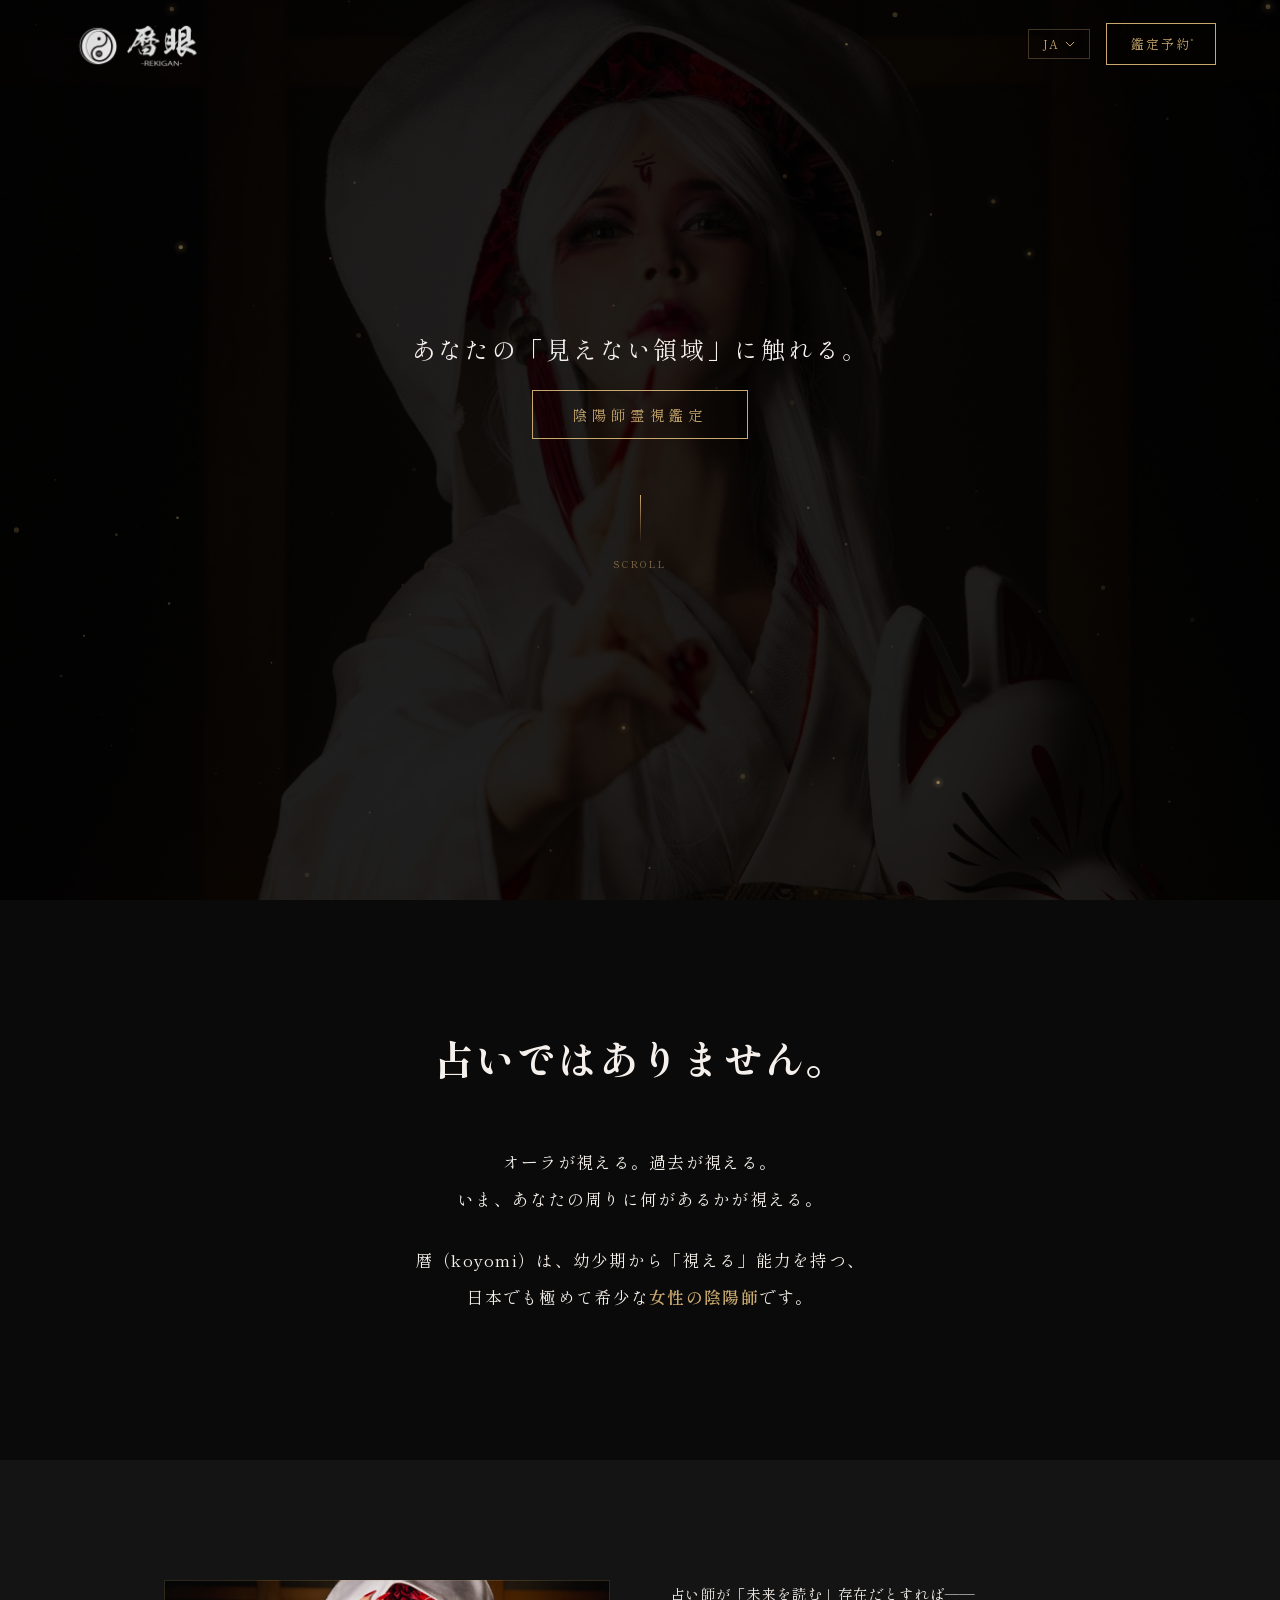
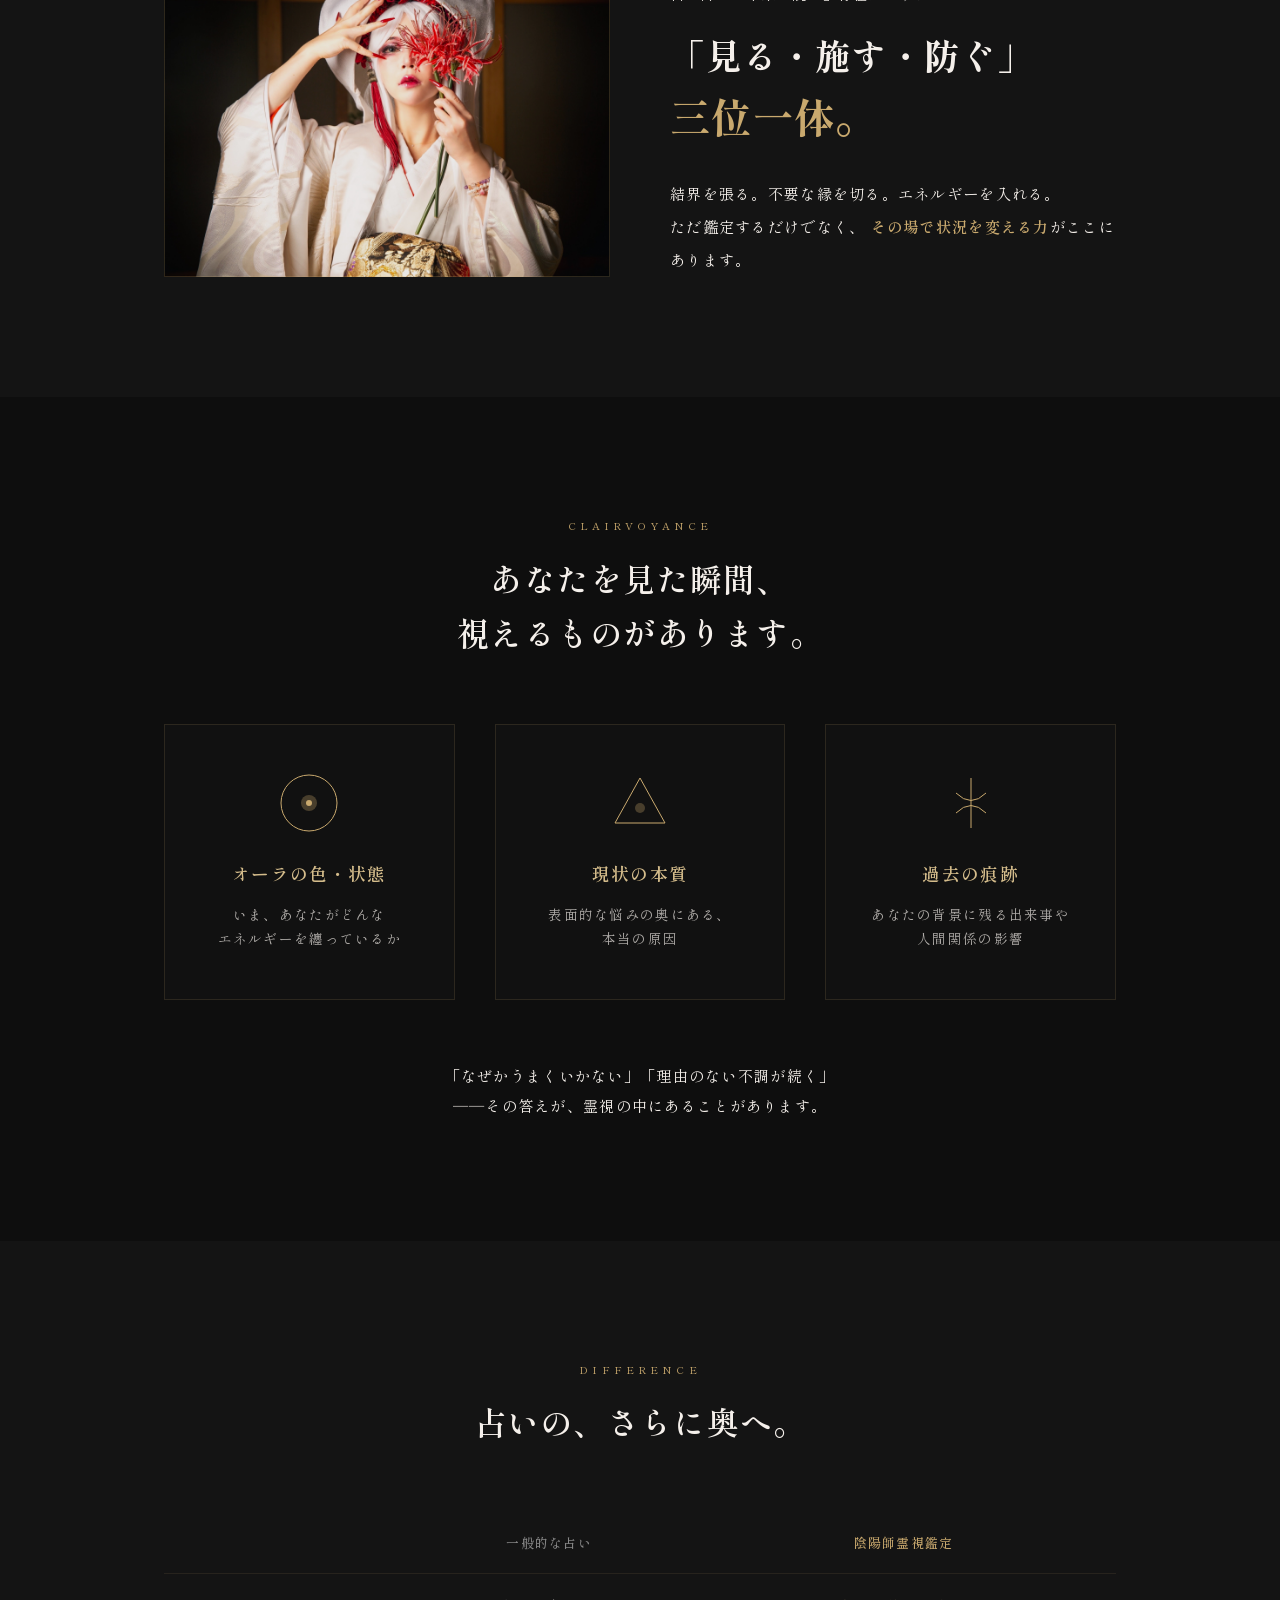
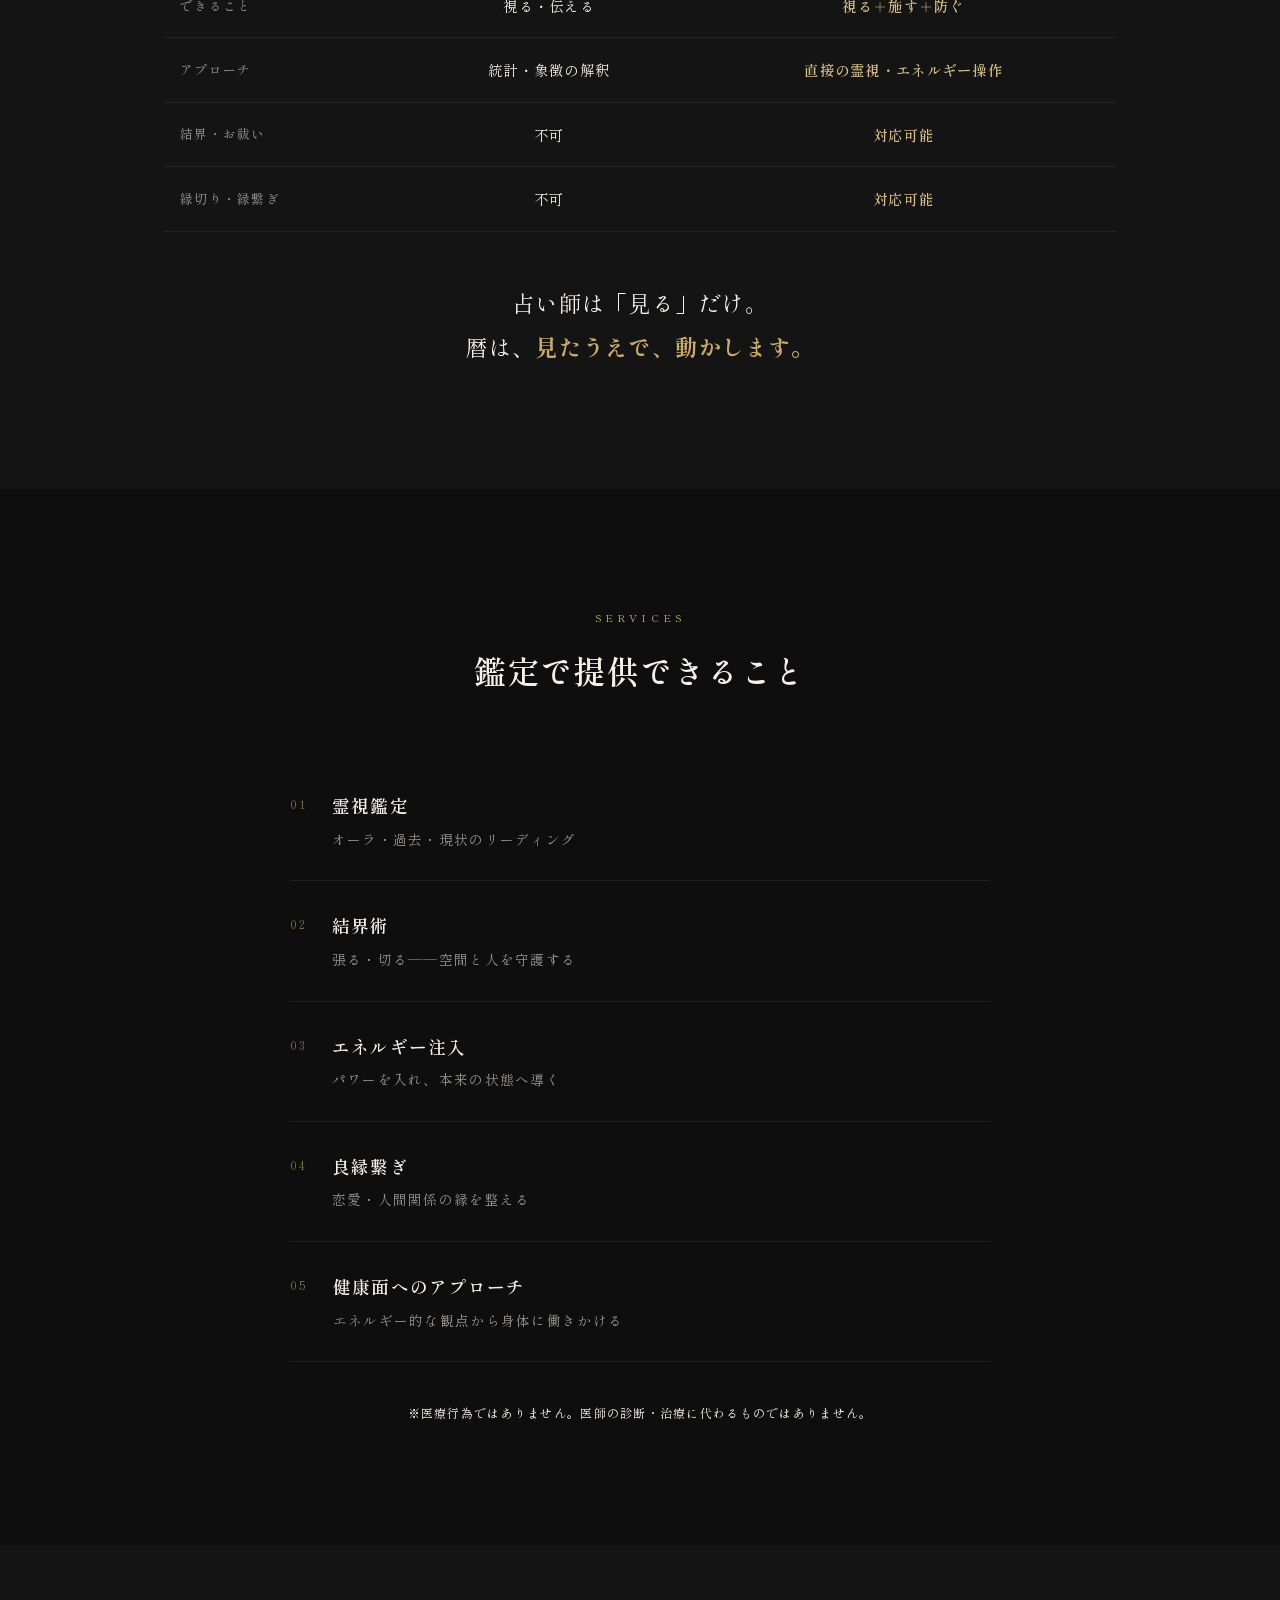
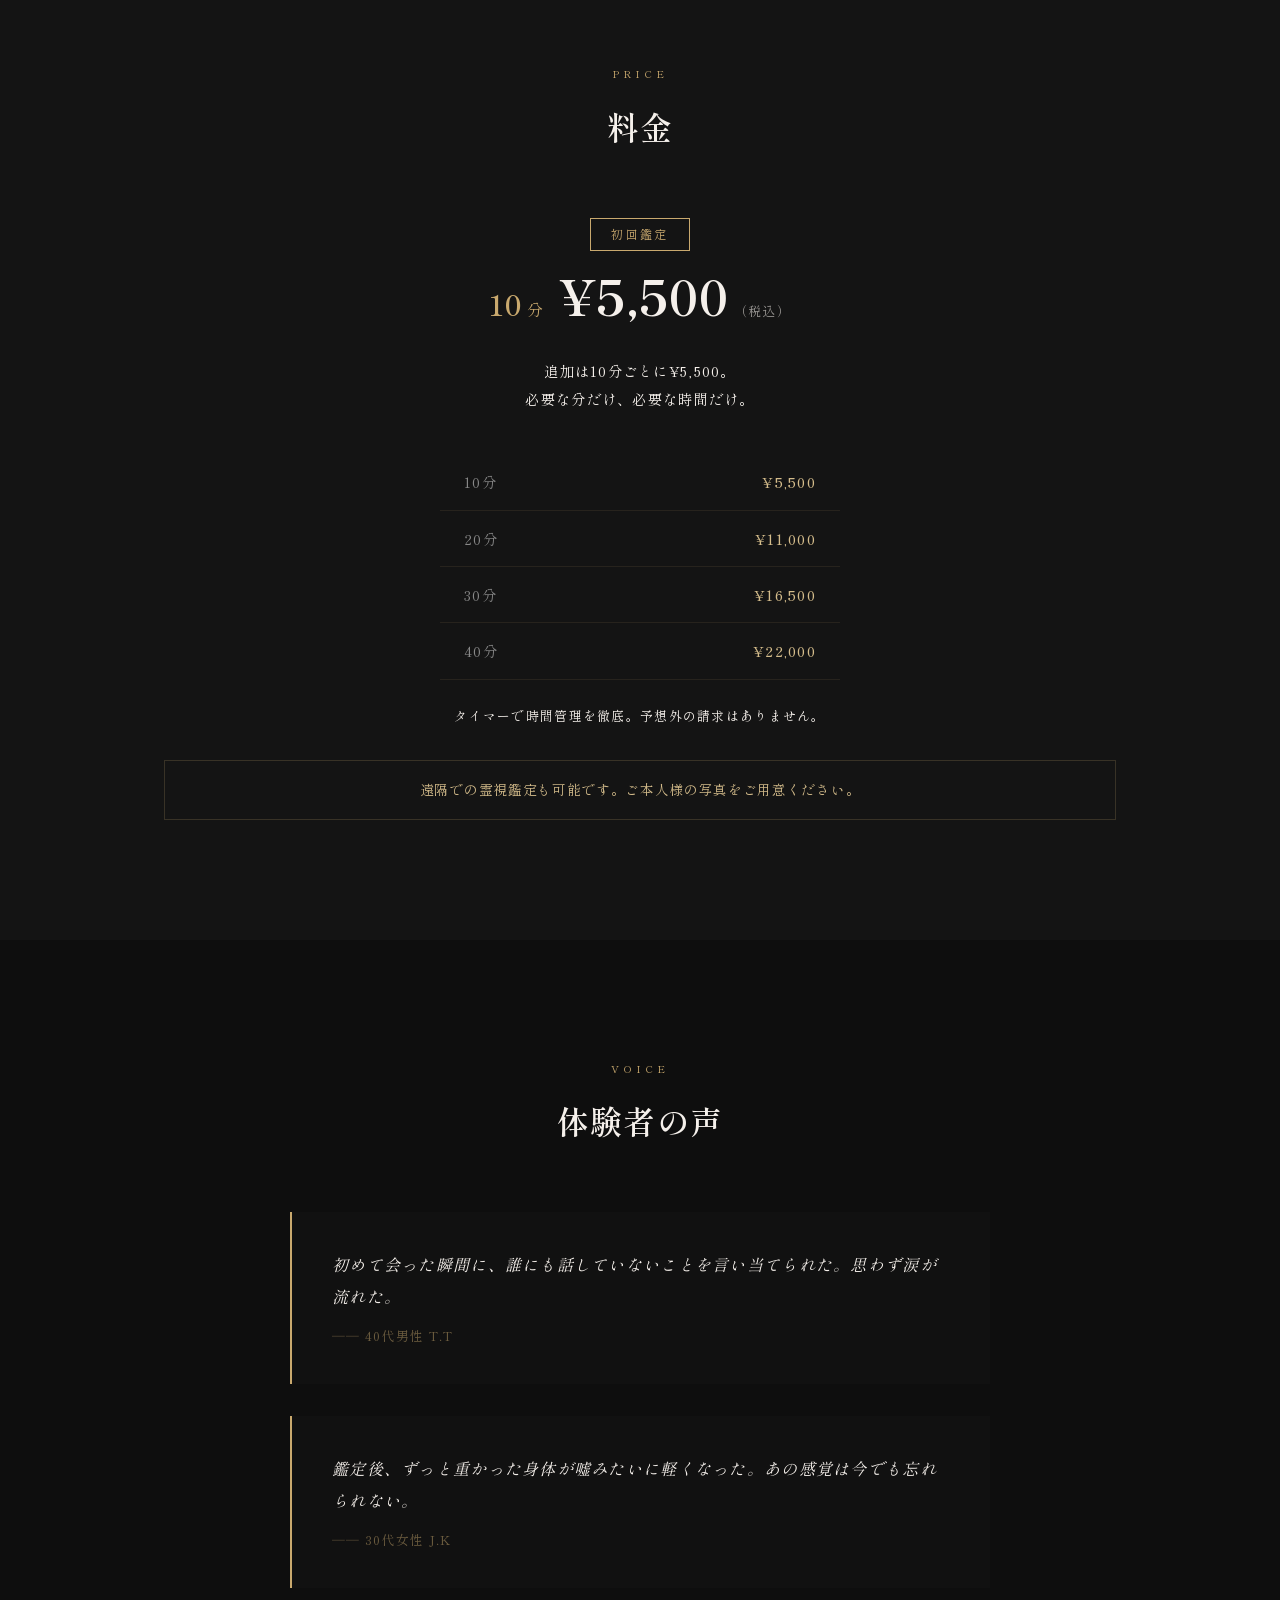
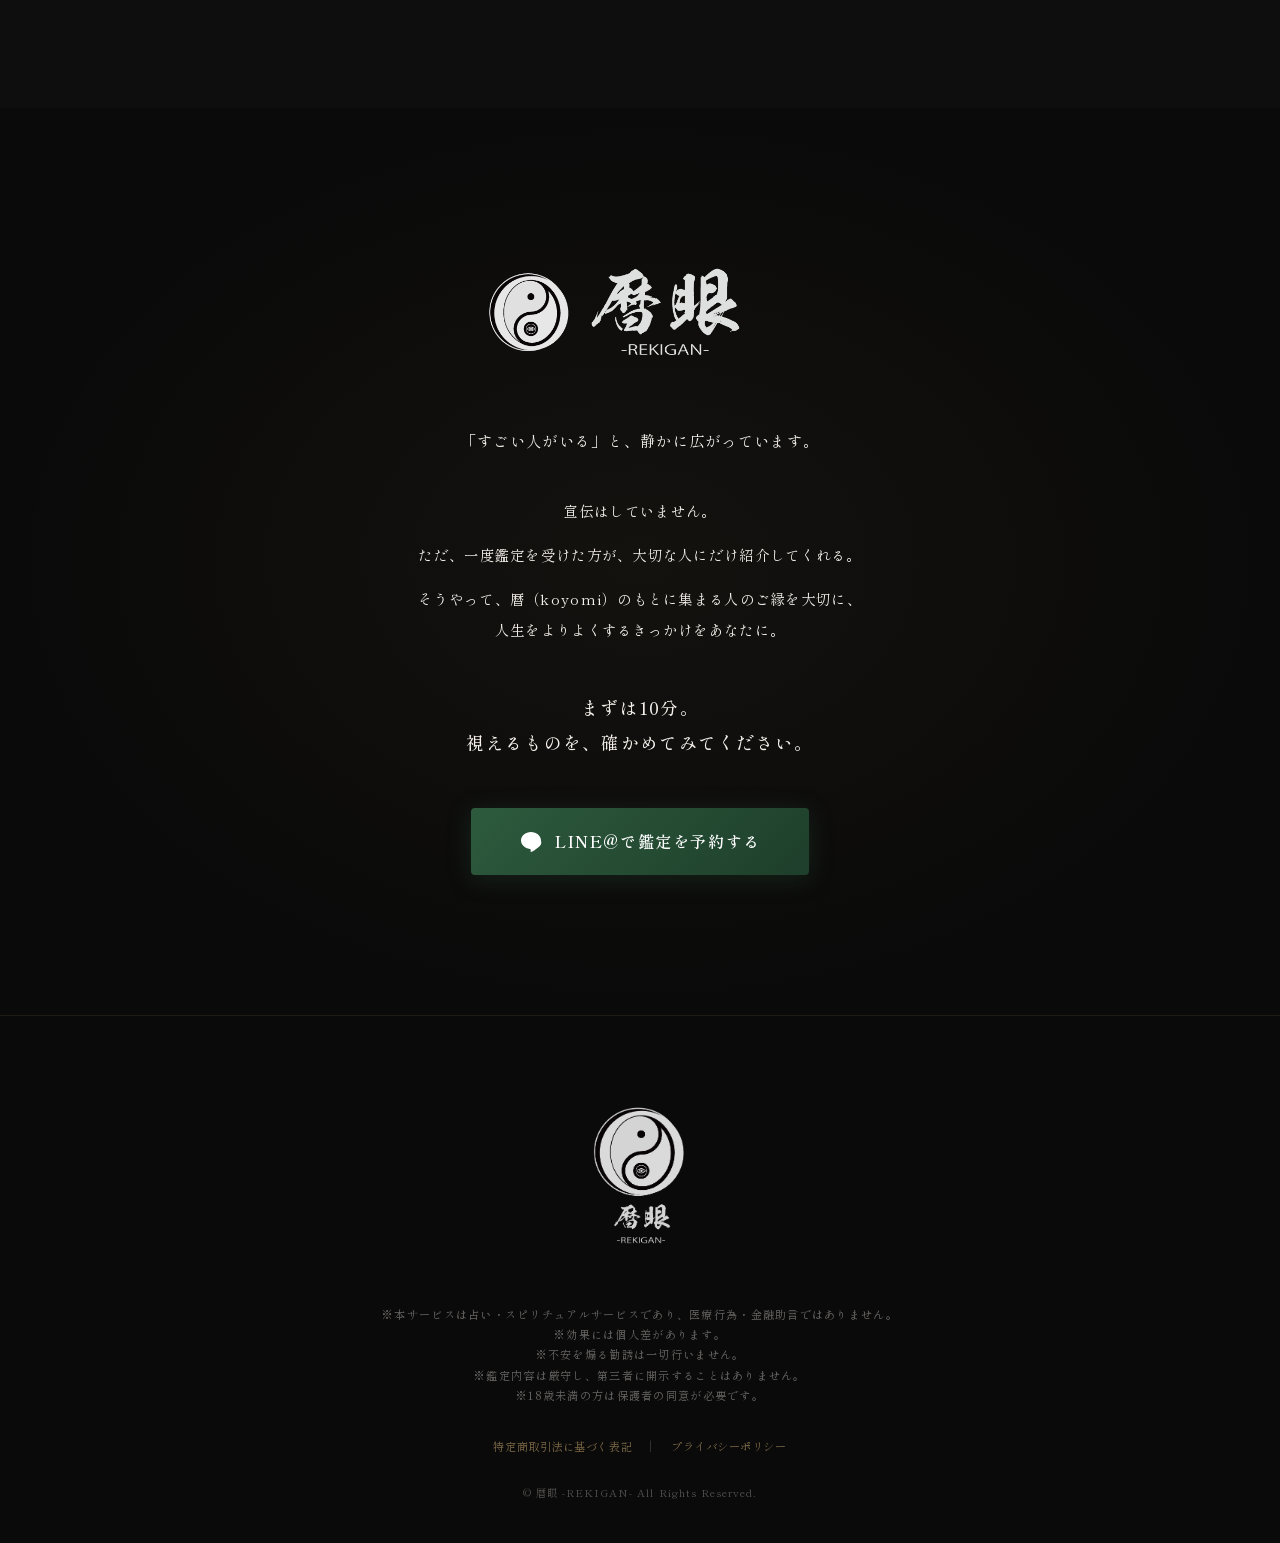
<file: index.html>
<!DOCTYPE html>
<html lang="ja">
<head>
  <meta charset="UTF-8">
  <meta name="viewport" content="width=device-width, initial-scale=1.0">
  <title>暦眼 -REKIGAN- | 陰陽師霊視鑑定</title>
  <meta name="description" content="日本でも希少な女性の陰陽師・暦（koyomi）による霊視鑑定。見る・施す・防ぐ——占いを超えた、三位一体の力。">
  <link rel="preconnect" href="https://fonts.googleapis.com">
  <link rel="preconnect" href="https://fonts.gstatic.com" crossorigin>
  <link href="https://fonts.googleapis.com/css2?family=Noto+Serif+JP:wght@300;400;500;600;700;900&family=Shippori+Mincho:wght@400;500;600;700;800&display=swap" rel="stylesheet">
  <link rel="stylesheet" href="style.css">
  <style>
    body { background: rgba(10, 10, 10, 0.98); }
  </style>
</head>
<body>

  <!-- ローディング画面 -->
  <div id="loader">
    <div class="loader-inner">
      <img src="image/logo-only.png" alt="暦眼" class="loader-logo">
      <div class="loader-bar"><div class="loader-bar-fill"></div></div>
    </div>
  </div>

  <!-- パーティクル背景 -->
  <canvas id="particles"></canvas>

  <!-- ヘッダー -->
  <header id="header">
    <div class="header-inner">
      <img src="image/logo-yoko.png" alt="暦眼 -REKIGAN-" class="header-logo">
      <div class="header-right">
        <div class="lang-switcher">
          <button class="lang-current" id="langToggle" aria-label="言語切替">
            <span class="lang-label">JA</span>
            <svg class="lang-arrow" viewBox="0 0 12 8" fill="none"><path d="M1 1.5L6 6.5L11 1.5" stroke="currentColor" stroke-width="1.2"/></svg>
          </button>
          <ul class="lang-dropdown" id="langDropdown">
            <li><button data-lang="ja" class="active">日本語</button></li>
            <li><button data-lang="en">English</button></li>
            <li><button data-lang="zh-CN">简体中文</button></li>
            <li><button data-lang="zh-TW">繁體中文</button></li>
          </ul>
        </div>
        <a href="https://lin.ee/nRJ9YSX" target="_blank" rel="noopener noreferrer" class="header-cta" data-i18n="nav.cta">鑑定予約</a>
      </div>
    </div>
  </header>

  <!-- ヒーロー -->
  <section id="hero">
    <div class="hero-bg">
      <img src="image/S__73195552_0.jpg" alt="" class="hero-img">
      <div class="hero-overlay"></div>
    </div>
    <div class="hero-content">
      <p class="hero-sub fade-up delay-1" data-i18n="hero.sub">あなたの「見えない領域」に触れる。</p>
      <div class="hero-badge fade-up delay-5" data-i18n="hero.badge">陰陽師霊視鑑定</div>
      <div class="hero-scroll fade-up delay-6">
        <span class="scroll-line"></span>
        <span class="scroll-text">SCROLL</span>
      </div>
    </div>
  </section>

  <!-- 導入 -->
  <section id="intro" class="section">
    <div class="container">
      <p class="intro-statement fade-up" data-i18n="intro.statement"><strong>占いではありません。</strong></p>
      <div class="intro-body">
        <p class="fade-up" data-i18n="intro.body1">オーラが視える。過去が視える。<br>いま、あなたの周りに何があるかが視える。</p>
        <p class="fade-up" data-i18n="intro.body2">暦（koyomi）は、幼少期から「視える」能力を持つ、<br class="pc-only">日本でも極めて希少な<strong>女性の陰陽師</strong>です。</p>
      </div>
    </div>
  </section>

  <!-- 三位一体 -->
  <section id="trinity" class="section section-dark">
    <div class="container">
      <div class="trinity-visual fade-up">
        <img src="image/S__73195553_0.jpg" alt="暦 -koyomi-" class="trinity-img">
        <div class="trinity-img-overlay"></div>
      </div>
      <div class="trinity-text">
        <p class="trinity-lead fade-up" data-i18n="trinity.lead">占い師が「未来を読む」存在だとすれば——</p>
        <h2 class="trinity-title fade-up" data-i18n="trinity.title">
          「見る・施す・防ぐ」<br><em>三位一体。</em>
        </h2>
        <p class="trinity-desc fade-up" data-i18n="trinity.desc">
          結界を張る。不要な縁を切る。エネルギーを入れる。<br>
          ただ鑑定するだけでなく、<br class="sp-only">
          <strong>その場で状況を変える力</strong>がここにあります。
        </p>
      </div>
    </div>
  </section>

  <!-- 霊視鑑定とは -->
  <section id="reading" class="section">
    <div class="container">
      <h2 class="section-title fade-up" data-i18n="reading.title">
        <span class="section-title-en">CLAIRVOYANCE</span>
        あなたを見た瞬間、<br>視えるものがあります。
      </h2>
      <div class="reading-grid">
        <div class="reading-card fade-up">
          <div class="reading-card-icon">
            <svg viewBox="0 0 60 60" fill="none"><circle cx="30" cy="30" r="28" stroke="currentColor" stroke-width="1"/><circle cx="30" cy="30" r="8" fill="currentColor" opacity="0.3"/><circle cx="30" cy="30" r="3" fill="currentColor"/></svg>
          </div>
          <h3 data-i18n="reading.card1.title">オーラの色・状態</h3>
          <p data-i18n="reading.card1.desc">いま、あなたがどんな<br>エネルギーを纏っているか</p>
        </div>
        <div class="reading-card fade-up delay-1">
          <div class="reading-card-icon">
            <svg viewBox="0 0 60 60" fill="none"><path d="M30 5 L55 50 L5 50 Z" stroke="currentColor" stroke-width="1" fill="none"/><circle cx="30" cy="35" r="5" fill="currentColor" opacity="0.3"/></svg>
          </div>
          <h3 data-i18n="reading.card2.title">現状の本質</h3>
          <p data-i18n="reading.card2.desc">表面的な悩みの奥にある、<br>本当の原因</p>
        </div>
        <div class="reading-card fade-up delay-2">
          <div class="reading-card-icon">
            <svg viewBox="0 0 60 60" fill="none"><path d="M30 5 L30 55" stroke="currentColor" stroke-width="1"/><path d="M15 20 Q30 35 45 20" stroke="currentColor" stroke-width="1" fill="none"/><path d="M15 40 Q30 25 45 40" stroke="currentColor" stroke-width="1" fill="none"/></svg>
          </div>
          <h3 data-i18n="reading.card3.title">過去の痕跡</h3>
          <p data-i18n="reading.card3.desc">あなたの背景に残る出来事や<br>人間関係の影響</p>
        </div>
      </div>
      <p class="reading-note fade-up" data-i18n="reading.note">
        「なぜかうまくいかない」「理由のない不調が続く」<br>
        ──その答えが、霊視の中にあることがあります。
      </p>
    </div>
  </section>

  <!-- 占いとの違い -->
  <section id="difference" class="section section-dark">
    <div class="container">
      <h2 class="section-title fade-up" data-i18n="diff.title">
        <span class="section-title-en">DIFFERENCE</span>
        占いの、さらに奥へ。
      </h2>
      <div class="diff-table-wrap fade-up">
        <table class="diff-table">
          <thead>
            <tr>
              <th></th>
              <th data-i18n="diff.th1">一般的な占い</th>
              <th class="highlight" data-i18n="diff.th2">陰陽師霊視鑑定</th>
            </tr>
          </thead>
          <tbody>
            <tr>
              <td class="label" data-i18n="diff.row1.label">できること</td>
              <td data-i18n="diff.row1.normal">視る・伝える</td>
              <td class="highlight" data-i18n="diff.row1.rekigan"><strong>視る＋施す＋防ぐ</strong></td>
            </tr>
            <tr>
              <td class="label" data-i18n="diff.row2.label">アプローチ</td>
              <td data-i18n="diff.row2.normal">統計・象徴の解釈</td>
              <td class="highlight" data-i18n="diff.row2.rekigan"><strong>直接の霊視・エネルギー操作</strong></td>
            </tr>
            <tr>
              <td class="label" data-i18n="diff.row3.label">結界・お祓い</td>
              <td data-i18n="diff.row3.normal">不可</td>
              <td class="highlight" data-i18n="diff.row3.rekigan"><strong>対応可能</strong></td>
            </tr>
            <tr>
              <td class="label" data-i18n="diff.row4.label">縁切り・縁繋ぎ</td>
              <td data-i18n="diff.row4.normal">不可</td>
              <td class="highlight" data-i18n="diff.row4.rekigan"><strong>対応可能</strong></td>
            </tr>
          </tbody>
        </table>
      </div>
      <p class="diff-quote fade-up" data-i18n="diff.quote">
        占い師は「見る」だけ。<br>
        暦は、<strong>見たうえで、動かします。</strong>
      </p>
    </div>
  </section>

  <!-- 提供サービス -->
  <section id="services" class="section">
    <div class="container">
      <h2 class="section-title fade-up" data-i18n="services.title">
        <span class="section-title-en">SERVICES</span>
        鑑定で提供できること
      </h2>
      <div class="services-list">
        <div class="service-item fade-up">
          <span class="service-num">01</span>
          <div class="service-content">
            <h3 data-i18n="services.s1.title">霊視鑑定</h3>
            <p data-i18n="services.s1.desc">オーラ・過去・現状のリーディング</p>
          </div>
        </div>
        <div class="service-item fade-up">
          <span class="service-num">02</span>
          <div class="service-content">
            <h3 data-i18n="services.s2.title">結界術</h3>
            <p data-i18n="services.s2.desc">張る・切る——空間と人を守護する</p>
          </div>
        </div>
        <div class="service-item fade-up">
          <span class="service-num">03</span>
          <div class="service-content">
            <h3 data-i18n="services.s3.title">エネルギー注入</h3>
            <p data-i18n="services.s3.desc">パワーを入れ、本来の状態へ導く</p>
          </div>
        </div>
        <div class="service-item fade-up">
          <span class="service-num">04</span>
          <div class="service-content">
            <h3 data-i18n="services.s4.title">良縁繋ぎ</h3>
            <p data-i18n="services.s4.desc">恋愛・人間関係の縁を整える</p>
          </div>
        </div>
        <div class="service-item fade-up">
          <span class="service-num">05</span>
          <div class="service-content">
            <h3 data-i18n="services.s5.title">健康面へのアプローチ</h3>
            <p data-i18n="services.s5.desc">エネルギー的な観点から身体に働きかける</p>
          </div>
        </div>
      </div>
      <p class="services-note fade-up" data-i18n="services.note">※医療行為ではありません。医師の診断・治療に代わるものではありません。</p>
    </div>
  </section>

  <!-- 料金 -->
  <section id="price" class="section section-dark">
    <div class="container">
      <h2 class="section-title fade-up" data-i18n="price.title">
        <span class="section-title-en">PRICE</span>
        料金
      </h2>
      <div class="price-main fade-up">
        <span class="price-label" data-i18n="price.label">初回鑑定</span>
        <div class="price-amount">
          <span class="price-time">10</span><span class="price-unit" data-i18n="price.unit">分</span>
          <span class="price-yen">¥5,500</span><span class="price-tax" data-i18n="price.tax">（税込）</span>
        </div>
      </div>
      <p class="price-desc fade-up" data-i18n="price.desc">追加は10分ごとに¥5,500。<br>必要な分だけ、必要な時間だけ。</p>
      <div class="price-table-wrap fade-up">
        <table class="price-table">
          <tbody>
            <tr><td>10分</td><td>¥5,500</td></tr>
            <tr><td>20分</td><td>¥11,000</td></tr>
            <tr><td>30分</td><td>¥16,500</td></tr>
            <tr><td>40分</td><td>¥22,000</td></tr>
          </tbody>
        </table>
      </div>
      <p class="price-note fade-up" data-i18n="price.note">タイマーで時間管理を徹底。予想外の請求はありません。</p>
      <p class="price-remote fade-up" data-i18n="price.remote">遠隔での霊視鑑定も可能です。ご本人様の写真をご用意ください。</p>
    </div>
  </section>

  <!-- 口コミ -->
  <section id="voice" class="section">
    <div class="container">
      <h2 class="section-title fade-up" data-i18n="voice.title">
        <span class="section-title-en">VOICE</span>
        体験者の声
      </h2>
      <div class="voice-list">
        <blockquote class="voice-item fade-up">
          <p data-i18n="voice.v1.text">初めて会った瞬間に、誰にも話していないことを言い当てられた。思わず涙が流れた。</p>
          <cite data-i18n="voice.v1.cite">── 40代男性 T.T</cite>
        </blockquote>
        <blockquote class="voice-item fade-up">
          <p data-i18n="voice.v2.text">鑑定後、ずっと重かった身体が嘘みたいに軽くなった。あの感覚は今でも忘れられない。</p>
          <cite data-i18n="voice.v2.cite">── 30代女性 J.K</cite>
        </blockquote>
      </div>
    </div>
  </section>

  <!-- クロージング＆CTA -->
  <section id="contact" class="section section-cta">
    <div class="container">
      <div class="cta-logo fade-up">
        <img src="image/logo-yoko.png" alt="暦眼 -REKIGAN-">
      </div>
      <p class="cta-lead fade-up" data-i18n="cta.lead">
        「すごい人がいる」と、<br class="sp-only">静かに広がっています。
      </p>
      <div class="cta-desc fade-up" data-i18n="cta.desc">
        <p>宣伝はしていません。</p>
        <p>ただ、一度鑑定を受けた方が、<br class="sp-only">大切な人にだけ紹介してくれる。</p>
        <p>そうやって、暦（koyomi）のもとに集まる<br class="sp-only">人のご縁を大切に、<br>人生をよりよくするきっかけをあなたに。</p>
      </div>
      <p class="cta-closing fade-up" data-i18n="cta.closing">まずは10分。<br>視えるものを、確かめてみてください。</p>
      <a href="https://lin.ee/nRJ9YSX" target="_blank" rel="noopener noreferrer" class="cta-button fade-up" id="line-btn">
        <span class="cta-button-icon">
          <svg viewBox="0 0 24 24" fill="currentColor"><path d="M12 2C6.48 2 2 5.82 2 10.5c0 4.21 3.74 7.74 8.79 8.4.34.07.81.22.93.51.1.26.07.67.03.93l-.15.91c-.05.28-.22 1.1.96.6 1.18-.5 6.38-3.76 8.71-6.44C23.07 13.39 22 11.86 22 10.5 22 5.82 17.52 2 12 2z"/></svg>
        </span>
        <span data-i18n="cta.button">LINE@で鑑定を予約する</span>
      </a>
    </div>
  </section>

  <!-- フッター -->
  <footer id="footer">
    <div class="container">
      <div class="footer-logo-wrap">
        <img src="image/logo-tate.png" alt="暦眼 -REKIGAN-" class="footer-logo-main">
      </div>
      <div class="footer-notes">
        <p data-i18n="footer.note1">※本サービスは占い・スピリチュアルサービスであり、医療行為・金融助言ではありません。</p>
        <p data-i18n="footer.note2">※効果には個人差があります。</p>
        <p data-i18n="footer.note3">※不安を煽る勧誘は一切行いません。</p>
        <p data-i18n="footer.note4">※鑑定内容は厳守し、第三者に開示することはありません。</p>
        <p data-i18n="footer.note5">※18歳未満の方は保護者の同意が必要です。</p>
      </div>
      <div class="footer-links">
        <a href="tokushoho.html" data-i18n="footer.link1">特定商取引法に基づく表記</a>
        <span class="footer-divider">|</span>
        <a href="privacy.html" data-i18n="footer.link2">プライバシーポリシー</a>
      </div>
      <p class="footer-copy">&copy; 暦眼 -REKIGAN- All Rights Reserved.</p>
    </div>
  </footer>

  <script src="script.js"></script>
</body>
</html>
</file>
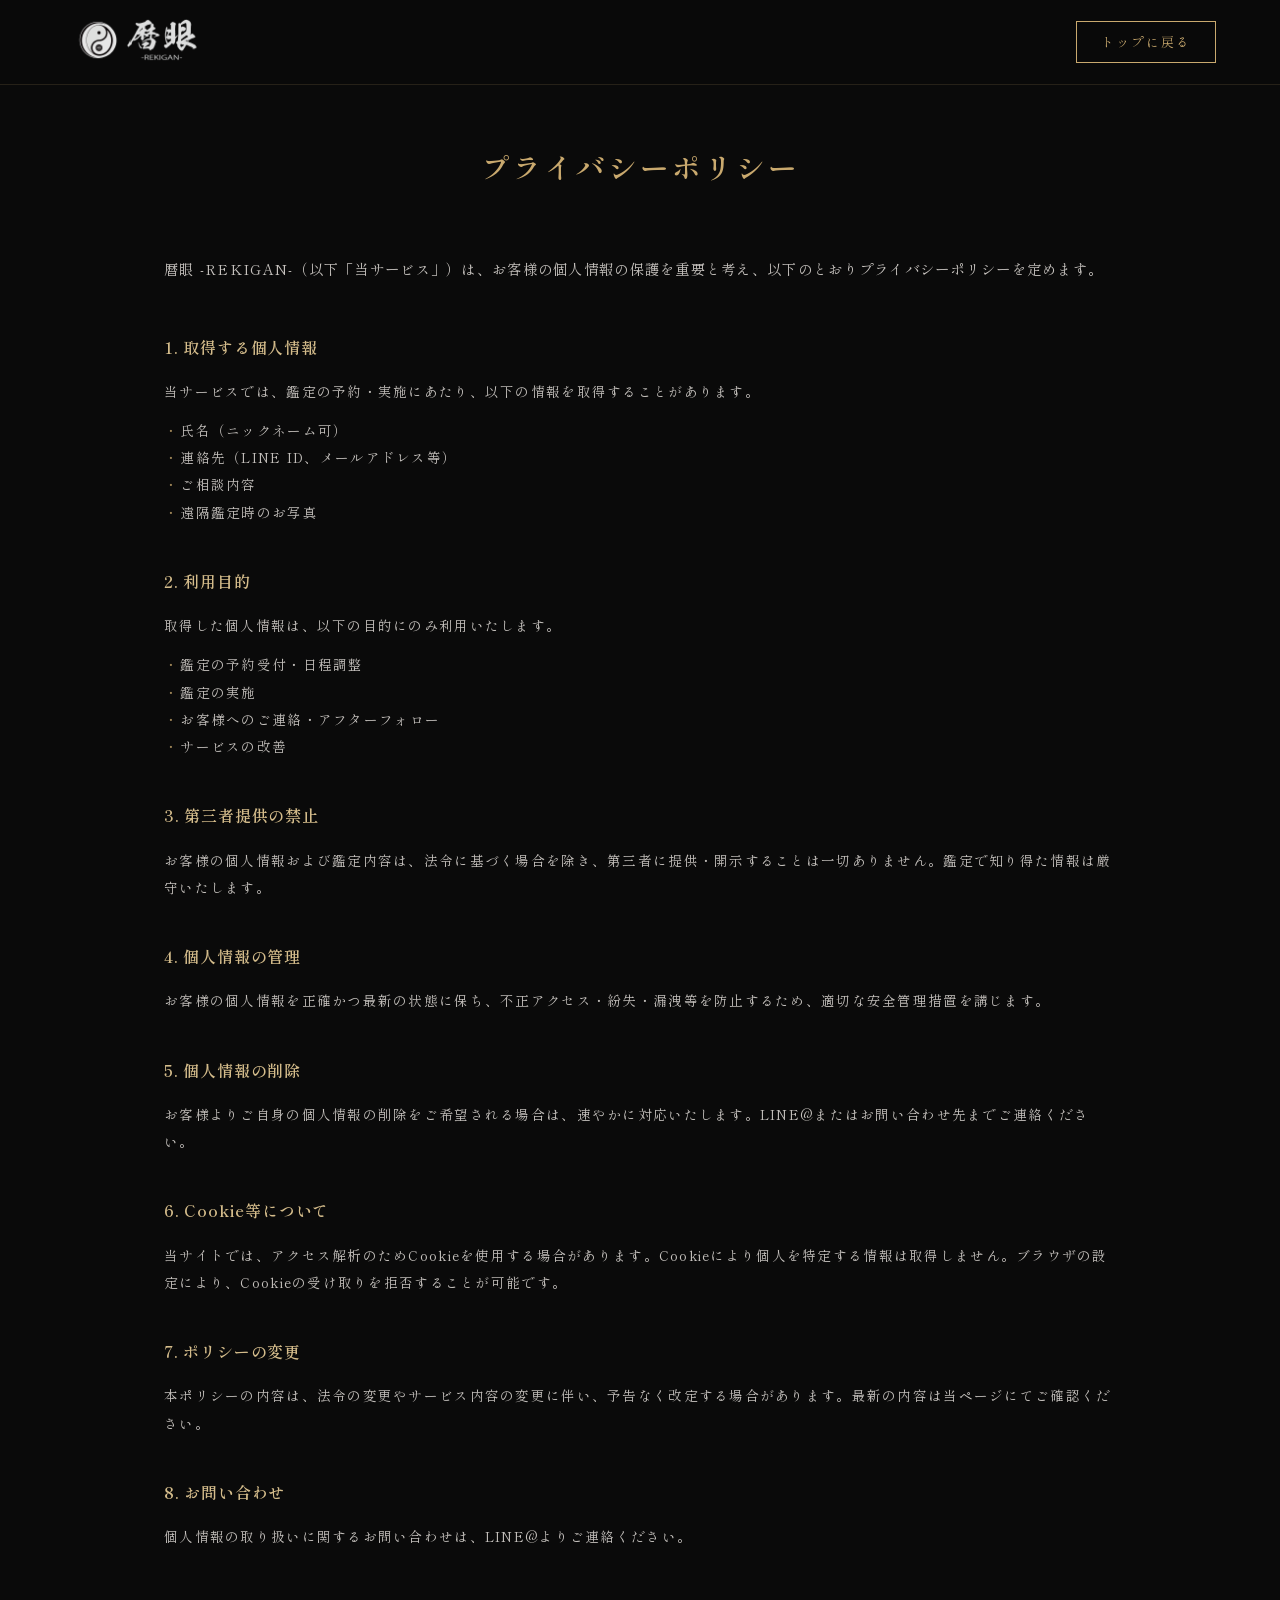
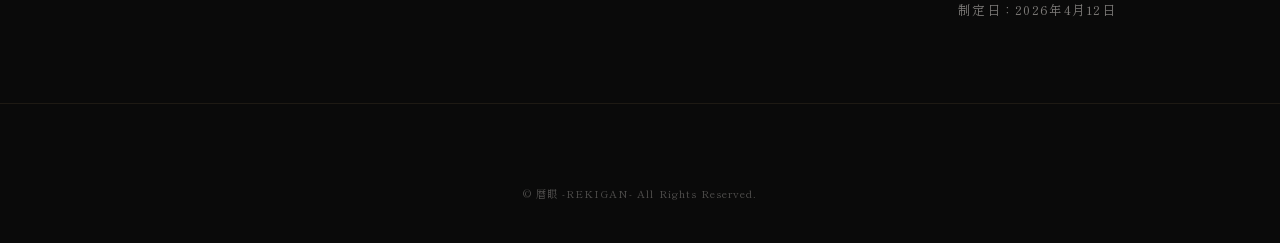
<file: privacy.html>
<!DOCTYPE html>
<html lang="ja">
<head>
  <meta charset="UTF-8">
  <meta name="viewport" content="width=device-width, initial-scale=1.0">
  <title>プライバシーポリシー | 暦眼 -REKIGAN-</title>
  <link rel="preconnect" href="https://fonts.googleapis.com">
  <link rel="preconnect" href="https://fonts.gstatic.com" crossorigin>
  <link href="https://fonts.googleapis.com/css2?family=Noto+Serif+JP:wght@300;400;500;600;700;900&family=Shippori+Mincho:wght@400;500;600;700;800&display=swap" rel="stylesheet">
  <link rel="stylesheet" href="style.css">
  <link rel="stylesheet" href="legal.css">
</head>
<body>

  <header id="header" class="scrolled">
    <div class="header-inner">
      <a href="index.html">
        <img src="image/logo-yoko.png" alt="暦眼 -REKIGAN-" class="header-logo">
      </a>
      <a href="index.html" class="header-cta">トップに戻る</a>
    </div>
  </header>

  <main class="legal-page">
    <div class="container">
      <h1 class="legal-title">プライバシーポリシー</h1>

      <p class="legal-intro">暦眼 -REKIGAN-（以下「当サービス」）は、お客様の個人情報の保護を重要と考え、以下のとおりプライバシーポリシーを定めます。</p>

      <section class="legal-section">
        <h2>1. 取得する個人情報</h2>
        <p>当サービスでは、鑑定の予約・実施にあたり、以下の情報を取得することがあります。</p>
        <ul>
          <li>氏名（ニックネーム可）</li>
          <li>連絡先（LINE ID、メールアドレス等）</li>
          <li>ご相談内容</li>
          <li>遠隔鑑定時のお写真</li>
        </ul>
      </section>

      <section class="legal-section">
        <h2>2. 利用目的</h2>
        <p>取得した個人情報は、以下の目的にのみ利用いたします。</p>
        <ul>
          <li>鑑定の予約受付・日程調整</li>
          <li>鑑定の実施</li>
          <li>お客様へのご連絡・アフターフォロー</li>
          <li>サービスの改善</li>
        </ul>
      </section>

      <section class="legal-section">
        <h2>3. 第三者提供の禁止</h2>
        <p>お客様の個人情報および鑑定内容は、法令に基づく場合を除き、第三者に提供・開示することは一切ありません。鑑定で知り得た情報は厳守いたします。</p>
      </section>

      <section class="legal-section">
        <h2>4. 個人情報の管理</h2>
        <p>お客様の個人情報を正確かつ最新の状態に保ち、不正アクセス・紛失・漏洩等を防止するため、適切な安全管理措置を講じます。</p>
      </section>

      <section class="legal-section">
        <h2>5. 個人情報の削除</h2>
        <p>お客様よりご自身の個人情報の削除をご希望される場合は、速やかに対応いたします。LINE@またはお問い合わせ先までご連絡ください。</p>
      </section>

      <section class="legal-section">
        <h2>6. Cookie等について</h2>
        <p>当サイトでは、アクセス解析のためCookieを使用する場合があります。Cookieにより個人を特定する情報は取得しません。ブラウザの設定により、Cookieの受け取りを拒否することが可能です。</p>
      </section>

      <section class="legal-section">
        <h2>7. ポリシーの変更</h2>
        <p>本ポリシーの内容は、法令の変更やサービス内容の変更に伴い、予告なく改定する場合があります。最新の内容は当ページにてご確認ください。</p>
      </section>

      <section class="legal-section">
        <h2>8. お問い合わせ</h2>
        <p>個人情報の取り扱いに関するお問い合わせは、LINE@よりご連絡ください。</p>
      </section>

      <p class="legal-date">制定日：2026年4月12日</p>
    </div>
  </main>

  <footer id="footer">
    <div class="container">
      <p class="footer-copy">&copy; 暦眼 -REKIGAN- All Rights Reserved.</p>
    </div>
  </footer>

</body>
</html>
</file>
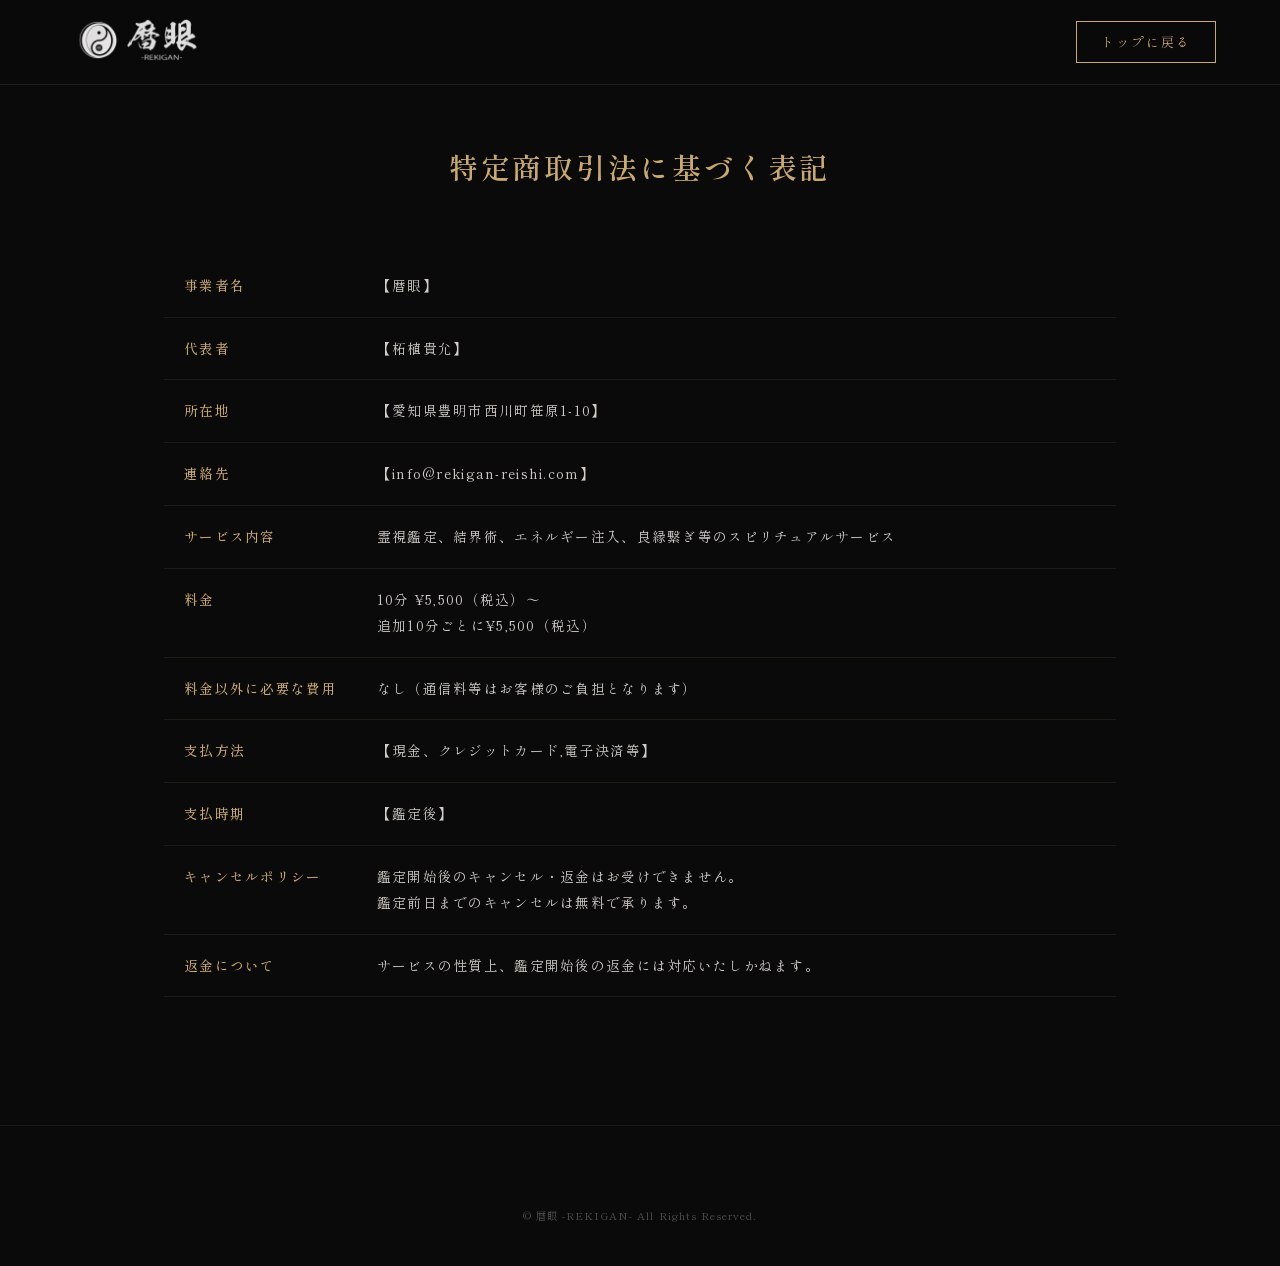
<file: tokushoho.html>
<!DOCTYPE html>
<html lang="ja">
<head>
  <meta charset="UTF-8">
  <meta name="viewport" content="width=device-width, initial-scale=1.0">
  <title>特定商取引法に基づく表記 | 暦眼 -REKIGAN-</title>
  <link rel="preconnect" href="https://fonts.googleapis.com">
  <link rel="preconnect" href="https://fonts.gstatic.com" crossorigin>
  <link href="https://fonts.googleapis.com/css2?family=Noto+Serif+JP:wght@300;400;500;600;700;900&family=Shippori+Mincho:wght@400;500;600;700;800&display=swap" rel="stylesheet">
  <link rel="stylesheet" href="style.css">
  <link rel="stylesheet" href="legal.css">
</head>
<body>

  <header id="header" class="scrolled">
    <div class="header-inner">
      <a href="index.html">
        <img src="image/logo-yoko.png" alt="暦眼 -REKIGAN-" class="header-logo">
      </a>
      <a href="index.html" class="header-cta">トップに戻る</a>
    </div>
  </header>

  <main class="legal-page">
    <div class="container">
      <h1 class="legal-title">特定商取引法に基づく表記</h1>

      <table class="legal-table">
        <tbody>
          <tr>
            <th>事業者名</th>
            <td>【暦眼】</td>
          </tr>
          <tr>
            <th>代表者</th>
            <td>【柘植貴允】</td>
          </tr>
          <tr>
            <th>所在地</th>
            <td>【愛知県豊明市西川町笹原1-10】</td>
          </tr>
          <tr>
            <th>連絡先</th>
            <td>【info@rekigan-reishi.com】</td>
          </tr>
          <tr>
            <th>サービス内容</th>
            <td>霊視鑑定、結界術、エネルギー注入、良縁繋ぎ等のスピリチュアルサービス</td>
          </tr>
          <tr>
            <th>料金</th>
            <td>10分 ¥5,500（税込）〜<br>追加10分ごとに¥5,500（税込）</td>
          </tr>
          <tr>
            <th>料金以外に必要な費用</th>
            <td>なし（通信料等はお客様のご負担となります）</td>
          </tr>
          <tr>
            <th>支払方法</th>
            <td>【現金、クレジットカード,電子決済等】</td>
          </tr>
          <tr>
            <th>支払時期</th>
            <td>【鑑定後】</td>
          </tr>
          <tr>
        
            <th>キャンセルポリシー</th>
            <td>鑑定開始後のキャンセル・返金はお受けできません。<br>鑑定前日までのキャンセルは無料で承ります。<br></td>
          </tr>
          <tr>
            <th>返金について</th>
            <td>サービスの性質上、鑑定開始後の返金には対応いたしかねます。</td>
          </tr>
        </tbody>
      </table>
    </div>
  </main>

  <footer id="footer">
    <div class="container">
      <p class="footer-copy">&copy; 暦眼 -REKIGAN- All Rights Reserved.</p>
    </div>
  </footer>

</body>
</html>
</file>
<file: style.css>
/* ========================================
   暦眼 -REKIGAN- LP
   カラー: 黒・白・金・赤
   ======================================== */

:root {
  --black: #0a0a0a;
  --black-light: #141414;
  --white: #f5f0eb;
  --white-pure: #ffffff;
  --gold: #c9a96e;
  --gold-light: #d4bc8b;
  --gold-dark: #a8873f;
  --red: #8b1a1a;
  --red-light: #b22222;
  --gray: #888;
  --gray-dark: #333;
  --font-serif: 'Shippori Mincho', 'Noto Serif JP', 'Yu Mincho', '游明朝', serif;
}

* {
  margin: 0;
  padding: 0;
  box-sizing: border-box;
}

html {
  scroll-behavior: smooth;
  font-size: 16px;
}

body {
  font-family: var(--font-serif);
  background: var(--black);
  color: var(--white);
  line-height: 1.9;
  letter-spacing: 0.08em;
  overflow-x: hidden;
  -webkit-font-smoothing: antialiased;
}

.container {
  max-width: 1000px;
  margin: 0 auto;
  padding: 0 24px;
}

.pc-only { display: inline; }
.sp-only { display: none; }

/* ========================================
   ローディング
   ======================================== */
#loader {
  position: fixed;
  inset: 0;
  z-index: 9999;
  background: var(--black);
  display: flex;
  align-items: center;
  justify-content: center;
  transition: opacity 0.8s ease, visibility 0.8s ease;
}

#loader.hidden {
  opacity: 0;
  visibility: hidden;
}

.loader-inner {
  text-align: center;
}

.loader-logo {
  width: 80px;
  height: 80px;
  opacity: 0.9;
  animation: loaderPulse 1.5s ease-in-out infinite;
}

@keyframes loaderPulse {
  0%, 100% { opacity: 0.4; transform: scale(1); }
  50% { opacity: 1; transform: scale(1.05); }
}

.loader-bar {
  width: 120px;
  height: 1px;
  background: var(--gray-dark);
  margin: 24px auto 0;
  overflow: hidden;
}

.loader-bar-fill {
  height: 100%;
  width: 0;
  background: var(--gold);
  animation: loaderFill 1.8s ease forwards;
}

@keyframes loaderFill {
  to { width: 100%; }
}

/* ========================================
   パーティクル
   ======================================== */
#particles {
  position: fixed;
  inset: 0;
  z-index: 50;
  pointer-events: none;
}

/* ========================================
   ヘッダー
   ======================================== */
#header {
  position: fixed;
  top: 0;
  left: 0;
  right: 0;
  z-index: 100;
  padding: 16px 0;
  transition: background 0.4s ease, padding 0.4s ease;
}

#header.scrolled {
  background: rgba(10, 10, 10, 0.92);
  backdrop-filter: blur(12px);
  -webkit-backdrop-filter: blur(12px);
  padding: 10px 0;
  border-bottom: 1px solid rgba(201, 169, 110, 0.15);
}

.header-inner {
  max-width: 1200px;
  margin: 0 auto;
  padding: 0 24px;
  display: flex;
  align-items: center;
  justify-content: space-between;
}

.header-logo {
  height: 56px;
  opacity: 0.9;
  transition: opacity 0.3s;
}

.header-logo:hover { opacity: 1; }

.header-right {
  display: flex;
  align-items: center;
  gap: 16px;
}

.lang-switcher {
  position: relative;
}

.lang-current {
  display: flex;
  align-items: center;
  gap: 6px;
  background: none;
  border: 1px solid rgba(201, 169, 110, 0.3);
  color: var(--gold);
  padding: 6px 14px;
  font-family: var(--font-serif);
  font-size: 0.7rem;
  letter-spacing: 0.1em;
  cursor: pointer;
  transition: border-color 0.3s ease;
}

.lang-current:hover {
  border-color: var(--gold);
}

.lang-arrow {
  width: 10px;
  height: 10px;
  transition: transform 0.3s ease;
}

.lang-switcher.open .lang-arrow {
  transform: rotate(180deg);
}

.lang-dropdown {
  position: absolute;
  top: calc(100% + 8px);
  right: 0;
  list-style: none;
  background: rgba(10, 10, 10, 0.95);
  backdrop-filter: blur(12px);
  -webkit-backdrop-filter: blur(12px);
  border: 1px solid rgba(201, 169, 110, 0.2);
  min-width: 140px;
  opacity: 0;
  visibility: hidden;
  transform: translateY(-8px);
  transition: all 0.3s ease;
  z-index: 200;
}

.lang-switcher.open .lang-dropdown {
  opacity: 1;
  visibility: visible;
  transform: translateY(0);
}

.lang-dropdown button {
  display: block;
  width: 100%;
  padding: 10px 18px;
  background: none;
  border: none;
  color: var(--white);
  font-family: var(--font-serif);
  font-size: 0.8rem;
  text-align: left;
  cursor: pointer;
  transition: background 0.2s ease, color 0.2s ease;
  letter-spacing: 0.05em;
}

.lang-dropdown button:hover {
  background: rgba(201, 169, 110, 0.1);
  color: var(--gold);
}

.lang-dropdown button.active {
  color: var(--gold);
}

.header-cta {
  display: inline-block;
  padding: 8px 24px;
  border: 1px solid var(--gold);
  color: var(--gold);
  text-decoration: none;
  font-size: 0.8rem;
  letter-spacing: 0.15em;
  transition: all 0.4s ease;
}

.header-cta:hover {
  background: var(--gold);
  color: var(--black);
}

/* ========================================
   ヒーロー
   ======================================== */
#hero {
  position: relative;
  z-index: 3;
  height: 100vh;
  min-height: 600px;
  display: flex;
  align-items: center;
  justify-content: center;
  overflow: hidden;
}

.hero-bg {
  position: absolute;
  inset: 0;
}

.hero-img {
  width: 100%;
  height: 100%;
  object-fit: cover;
  object-position: center 20%;
  transform: scale(1.05);
  animation: heroZoom 20s ease-in-out infinite alternate;
}

@keyframes heroZoom {
  from { transform: scale(1.05); }
  to { transform: scale(1.12); }
}

.hero-overlay {
  position: absolute;
  inset: 0;
  background: rgba(0,0,0,0.88);
}

.hero-content {
  position: relative;
  z-index: 4;
  text-align: center;
  display: flex;
  flex-direction: column;
  align-items: center;
  padding: 0 24px;
}

.hero-sub {
  font-size: clamp(1.15rem, 2.8vw, 1.5rem);
  font-weight: 400;
  line-height: 1.8;
  opacity: 0.95;
  letter-spacing: 0.12em;
  margin-bottom: 20px;
}

.hero-badge {
  display: inline-block;
  padding: 10px 40px;
  border: 1px solid var(--gold);
  color: var(--gold);
  font-size: 0.9rem;
  letter-spacing: 0.35em;
  margin-bottom: 56px;
}

.hero-scroll {
  display: flex;
  flex-direction: column;
  align-items: center;
  gap: 12px;
}

.scroll-line {
  display: block;
  width: 1px;
  height: 48px;
  background: linear-gradient(180deg, var(--gold), transparent);
  animation: scrollPulse 2s ease-in-out infinite;
}

@keyframes scrollPulse {
  0%, 100% { opacity: 0.3; }
  50% { opacity: 1; }
}

.scroll-text {
  font-size: 0.6rem;
  letter-spacing: 0.3em;
  color: var(--gold);
  opacity: 0.6;
}

/* ========================================
   セクション共通
   ======================================== */
.section {
  position: relative;
  z-index: 3;
  padding: 120px 0;
}

.section-dark {
  background: var(--black-light);
}

.section-title {
  text-align: center;
  font-size: clamp(1.4rem, 4vw, 2rem);
  font-weight: 600;
  line-height: 1.7;
  margin-bottom: 64px;
}

.section-title-en {
  display: block;
  font-size: 0.65rem;
  letter-spacing: 0.4em;
  color: var(--gold);
  font-weight: 400;
  margin-bottom: 16px;
}

/* ========================================
   フェードアニメーション
   ======================================== */
.fade-up {
  opacity: 0;
  transform: translateY(30px);
  transition: opacity 0.9s ease, transform 0.9s ease;
}

.fade-up.visible {
  opacity: 1;
  transform: translateY(0);
}

.delay-1 { transition-delay: 0.15s; }
.delay-2 { transition-delay: 0.3s; }
.delay-3 { transition-delay: 0.45s; }
.delay-4 { transition-delay: 0.6s; }
.delay-5 { transition-delay: 0.75s; }
.delay-6 { transition-delay: 0.9s; }

/* ========================================
   導入セクション
   ======================================== */
#intro {
  text-align: center;
  background: var(--black);
}

.intro-statement {
  font-size: clamp(1.5rem, 4vw, 2.5rem);
  font-weight: 700;
  margin-bottom: 48px;
  color: var(--white);
}

.intro-body p {
  font-size: clamp(0.9rem, 2vw, 1.05rem);
  line-height: 2.2;
  margin-bottom: 24px;
  font-weight: 300;
  opacity: 0.9;
}

.intro-body strong {
  color: var(--gold);
  font-weight: 600;
}

/* ========================================
   三位一体セクション
   ======================================== */
#trinity .container {
  display: grid;
  grid-template-columns: 1fr 1fr;
  gap: 60px;
  align-items: center;
}

.trinity-visual {
  position: relative;
  overflow: hidden;
}

.trinity-img {
  width: 100%;
  height: auto;
  display: block;
  filter: brightness(0.9) contrast(1.05);
}

.trinity-img-overlay {
  position: absolute;
  inset: 0;
  border: 1px solid rgba(201, 169, 110, 0.2);
  pointer-events: none;
}

.trinity-lead {
  font-size: 0.9rem;
  opacity: 0.7;
  margin-bottom: 20px;
}

.trinity-title {
  font-size: clamp(1.4rem, 3.5vw, 2.2rem);
  font-weight: 700;
  line-height: 1.6;
  margin-bottom: 28px;
}

.trinity-title em {
  font-style: normal;
  color: var(--gold);
  font-size: 1.15em;
}

.trinity-desc {
  font-size: 0.95rem;
  line-height: 2.2;
  opacity: 0.85;
  font-weight: 300;
}

.trinity-desc strong {
  color: var(--gold);
  font-weight: 600;
}

/* ========================================
   霊視鑑定
   ======================================== */
.reading-grid {
  display: grid;
  grid-template-columns: repeat(3, 1fr);
  gap: 40px;
  margin-bottom: 60px;
}

.reading-card {
  text-align: center;
  padding: 48px 24px;
  border: 1px solid rgba(201, 169, 110, 0.15);
  background: rgba(20, 20, 20, 0.5);
  transition: border-color 0.4s ease, transform 0.4s ease;
}

.reading-card:hover {
  border-color: var(--gold);
  transform: translateY(-4px);
}

.reading-card-icon {
  width: 60px;
  height: 60px;
  margin: 0 auto 24px;
  color: var(--gold);
}

.reading-card h3 {
  font-size: 1.1rem;
  font-weight: 600;
  margin-bottom: 12px;
  color: var(--gold-light);
}

.reading-card p {
  font-size: 0.85rem;
  opacity: 0.7;
  line-height: 1.8;
  font-weight: 300;
}

.reading-note {
  text-align: center;
  font-size: 0.95rem;
  opacity: 0.7;
  line-height: 2;
  font-weight: 300;
}

/* ========================================
   占いとの違い
   ======================================== */
.diff-table-wrap {
  overflow-x: auto;
  margin-bottom: 48px;
}

.diff-table {
  width: 100%;
  border-collapse: collapse;
  text-align: center;
  font-size: 0.9rem;
}

.diff-table th,
.diff-table td {
  padding: 18px 16px;
  border-bottom: 1px solid rgba(201, 169, 110, 0.1);
}

.diff-table th {
  font-weight: 500;
  font-size: 0.8rem;
  letter-spacing: 0.1em;
  color: var(--gray);
}

.diff-table th.highlight {
  color: var(--gold);
}

.diff-table td.label {
  text-align: left;
  font-weight: 500;
  color: var(--gray);
  font-size: 0.8rem;
}

.diff-table td.highlight {
  color: var(--gold-light);
}

.diff-table td.highlight strong {
  font-weight: 600;
}

.diff-quote {
  text-align: center;
  font-size: clamp(1.1rem, 3vw, 1.4rem);
  line-height: 2;
}

.diff-quote strong {
  color: var(--gold);
}

/* ========================================
   提供サービス
   ======================================== */
.services-list {
  max-width: 700px;
  margin: 0 auto 40px;
}

.service-item {
  display: flex;
  align-items: flex-start;
  gap: 24px;
  padding: 28px 0;
  border-bottom: 1px solid rgba(201, 169, 110, 0.1);
  transition: border-color 0.4s ease;
}

.service-item:hover {
  border-bottom-color: var(--gold);
}

.service-num {
  font-size: 0.75rem;
  color: var(--gold);
  letter-spacing: 0.2em;
  flex-shrink: 0;
  padding-top: 4px;
  opacity: 0.6;
}

.service-content h3 {
  font-size: 1.1rem;
  font-weight: 600;
  margin-bottom: 4px;
}

.service-content p {
  font-size: 0.85rem;
  opacity: 0.6;
  font-weight: 300;
}

.services-note {
  text-align: center;
  font-size: 0.75rem;
  opacity: 0.5;
  font-weight: 300;
}

/* ========================================
   料金
   ======================================== */
.price-main {
  text-align: center;
  margin-bottom: 32px;
}

.price-label {
  display: inline-block;
  padding: 4px 20px;
  border: 1px solid var(--gold);
  color: var(--gold);
  font-size: 0.75rem;
  letter-spacing: 0.2em;
  margin-bottom: 20px;
}

.price-amount {
  display: flex;
  align-items: baseline;
  justify-content: center;
  gap: 4px;
}

.price-time {
  font-size: clamp(1.4rem, 3vw, 1.8rem);
  font-weight: 600;
  color: var(--gold);
  line-height: 1;
}

.price-unit {
  font-size: 1rem;
  color: var(--gold);
  margin-right: 12px;
}

.price-yen {
  font-size: clamp(2rem, 5vw, 3rem);
  font-weight: 700;
  line-height: 1;
}

.price-tax {
  font-size: 0.8rem;
  opacity: 0.6;
}

.price-desc {
  text-align: center;
  font-size: 0.9rem;
  opacity: 0.7;
  line-height: 2;
  margin-bottom: 40px;
  font-weight: 300;
}

.price-table-wrap {
  max-width: 400px;
  margin: 0 auto 24px;
}

.price-table {
  width: 100%;
  border-collapse: collapse;
}

.price-table td {
  padding: 14px 24px;
  border-bottom: 1px solid rgba(201, 169, 110, 0.1);
  font-size: 0.9rem;
}

.price-table td:first-child {
  color: var(--gray);
}

.price-table td:last-child {
  text-align: right;
  font-weight: 500;
  color: var(--gold-light);
}

.price-note {
  text-align: center;
  font-size: 0.8rem;
  opacity: 0.5;
  font-weight: 300;
}

.price-remote {
  text-align: center;
  font-size: 0.85rem;
  margin-top: 32px;
  padding: 16px 24px;
  border: 1px solid rgba(201, 169, 110, 0.2);
  color: var(--gold-light);
  font-weight: 400;
  letter-spacing: 0.05em;
}

/* ========================================
   口コミ
   ======================================== */
.voice-list {
  max-width: 700px;
  margin: 0 auto;
  display: flex;
  flex-direction: column;
  gap: 32px;
}

.voice-item {
  padding: 36px 40px;
  border-left: 2px solid var(--gold);
  background: rgba(20, 20, 20, 0.5);
}

.voice-item p {
  font-size: 1rem;
  line-height: 2;
  font-weight: 400;
  font-style: italic;
}

.voice-item cite {
  display: block;
  margin-top: 12px;
  font-size: 0.8rem;
  font-style: normal;
  opacity: 0.5;
  color: var(--gold);
}

/* ========================================
   CTA
   ======================================== */
.section-cta {
  background:
    radial-gradient(ellipse at center, rgba(201, 169, 110, 0.05) 0%, transparent 70%),
    var(--black);
  text-align: center;
  padding: 140px 0;
}

.cta-logo {
  margin-bottom: 48px;
}

.cta-logo img {
  height: 120px;
  opacity: 0.9;
}

.cta-lead {
  font-size: 0.95rem;
  margin-bottom: 40px;
  line-height: 2;
  opacity: 0.7;
  font-weight: 300;
}

.cta-desc {
  font-size: 0.9rem;
  line-height: 2.2;
  opacity: 0.7;
  font-weight: 300;
  margin-bottom: 44px;
}

.cta-desc p {
  margin-bottom: 12px;
}

.cta-desc p:last-child {
  margin-bottom: 0;
}

.cta-closing {
  font-size: 1.1rem;
  font-weight: 500;
  margin-bottom: 48px;
  line-height: 2;
}

.cta-button {
  display: inline-flex;
  align-items: center;
  gap: 12px;
  padding: 18px 48px;
  background: linear-gradient(135deg, #2d5a3d, #1e3f2b);
  color: var(--white-pure);
  text-decoration: none;
  font-size: 1rem;
  font-weight: 600;
  letter-spacing: 0.1em;
  border-radius: 4px;
  transition: transform 0.3s ease, box-shadow 0.3s ease;
  box-shadow: 0 4px 24px rgba(45, 90, 61, 0.3);
}

.cta-button:hover {
  transform: translateY(-2px);
  box-shadow: 0 8px 32px rgba(45, 90, 61, 0.45);
}

.cta-button-icon {
  width: 24px;
  height: 24px;
}

/* ========================================
   フッター
   ======================================== */
#footer {
  position: relative;
  z-index: 1;
  background: var(--black);
  padding: 80px 0 40px;
  text-align: center;
  border-top: 1px solid rgba(201, 169, 110, 0.1);
  color: var(--white);
}

.footer-logo-wrap {
  margin-bottom: 40px;
}

.footer-logo-main {
  height: 160px;
  opacity: 0.85;
}

.footer-notes {
  margin-bottom: 24px;
}

.footer-notes p {
  font-size: 0.7rem;
  opacity: 0.4;
  line-height: 1.8;
  font-weight: 300;
}

.footer-links {
  margin-bottom: 24px;
}

.footer-links a {
  color: var(--gold);
  text-decoration: none;
  font-size: 0.7rem;
  opacity: 0.6;
  letter-spacing: 0.05em;
  transition: opacity 0.3s ease;
}

.footer-links a:hover {
  opacity: 1;
}

.footer-divider {
  margin: 0 12px;
  color: var(--gray-dark);
  font-size: 0.7rem;
}

.footer-copy {
  font-size: 0.65rem;
  opacity: 0.3;
  letter-spacing: 0.1em;
}

/* ========================================
   レスポンシブ
   ======================================== */
@media (max-width: 768px) {
  .pc-only { display: none; }
  .sp-only { display: inline; }

  .section { padding: 80px 0; }

  .section-title {
    font-size: 1.3rem;
    margin-bottom: 48px;
  }

  /* ヒーロー */
  .hero-img {
    object-position: center center;
  }

  .hero-sub {
    font-size: 1.1rem;
    letter-spacing: 0.1em;
    margin-bottom: 16px;
  }

  .hero-badge {
    font-size: 0.75rem;
    padding: 8px 28px;
    letter-spacing: 0.3em;
    margin-bottom: 44px;
  }

  /* 三位一体 */
  #trinity .container {
    grid-template-columns: 1fr;
    gap: 40px;
  }

  .trinity-visual {
    order: -1;
  }

  .trinity-text {
    text-align: center;
  }

  /* 霊視 */
  .reading-grid {
    grid-template-columns: 1fr;
    gap: 20px;
  }

  .reading-card {
    padding: 32px 20px;
  }

  /* テーブル */
  .diff-table {
    font-size: 0.8rem;
  }

  .diff-table th,
  .diff-table td {
    padding: 14px 10px;
  }

  /* 口コミ */
  .voice-item {
    padding: 24px 20px;
  }

  /* CTA */
  .section-cta {
    padding: 100px 0;
  }

  .cta-logo img {
    height: 90px;
  }

  .cta-button {
    padding: 16px 36px;
    font-size: 0.9rem;
  }

  /* フッター */
  .footer-logo-main { height: 120px; }

  /* ヘッダー */
  .header-logo { height: 42px; }
  .header-cta { font-size: 0.7rem; padding: 6px 16px; }
  .header-right { gap: 10px; }
  .lang-current { padding: 5px 10px; font-size: 0.65rem; }
}

@media (max-width: 480px) {
  html { font-size: 15px; }

  .hero-title { font-size: 1.5rem; }

  .price-amount {
    flex-wrap: wrap;
    justify-content: center;
  }
}
</file>
<file: legal.css>
.legal-page {
  padding: 140px 0 80px;
  position: relative;
  z-index: 1;
  min-height: 100vh;
}

.legal-title {
  text-align: center;
  font-size: clamp(1.3rem, 3.5vw, 1.8rem);
  font-weight: 600;
  margin-bottom: 60px;
  color: var(--gold);
  letter-spacing: 0.1em;
}

.legal-intro {
  font-size: 0.9rem;
  line-height: 2;
  opacity: 0.8;
  margin-bottom: 48px;
  font-weight: 300;
}

.legal-table {
  width: 100%;
  border-collapse: collapse;
  margin-bottom: 48px;
}

.legal-table th,
.legal-table td {
  padding: 18px 20px;
  border-bottom: 1px solid rgba(201, 169, 110, 0.1);
  font-size: 0.85rem;
  line-height: 1.9;
  text-align: left;
  vertical-align: top;
}

.legal-table th {
  width: 180px;
  color: var(--gold);
  font-weight: 500;
  white-space: nowrap;
}

.legal-table td {
  font-weight: 300;
  opacity: 0.85;
}

.legal-section {
  margin-bottom: 40px;
}

.legal-section h2 {
  font-size: 1rem;
  font-weight: 600;
  margin-bottom: 16px;
  color: var(--gold-light);
  letter-spacing: 0.05em;
}

.legal-section p {
  font-size: 0.85rem;
  line-height: 2;
  opacity: 0.8;
  font-weight: 300;
  margin-bottom: 12px;
}

.legal-section ul {
  list-style: none;
  padding: 0;
  margin: 12px 0;
}

.legal-section ul li {
  font-size: 0.85rem;
  line-height: 2;
  opacity: 0.8;
  font-weight: 300;
  padding-left: 1.2em;
  position: relative;
}

.legal-section ul li::before {
  content: '・';
  position: absolute;
  left: 0;
  color: var(--gold);
}

.legal-date {
  text-align: right;
  font-size: 0.8rem;
  opacity: 0.5;
  margin-top: 48px;
  font-weight: 300;
}

@media (max-width: 768px) {
  .legal-page {
    padding: 110px 0 60px;
  }

  .legal-table th {
    width: auto;
    display: block;
    padding-bottom: 4px;
    border-bottom: none;
  }

  .legal-table td {
    display: block;
    padding-top: 0;
    padding-bottom: 18px;
  }

  .legal-table tr {
    border-bottom: 1px solid rgba(201, 169, 110, 0.1);
  }
}
</file>
